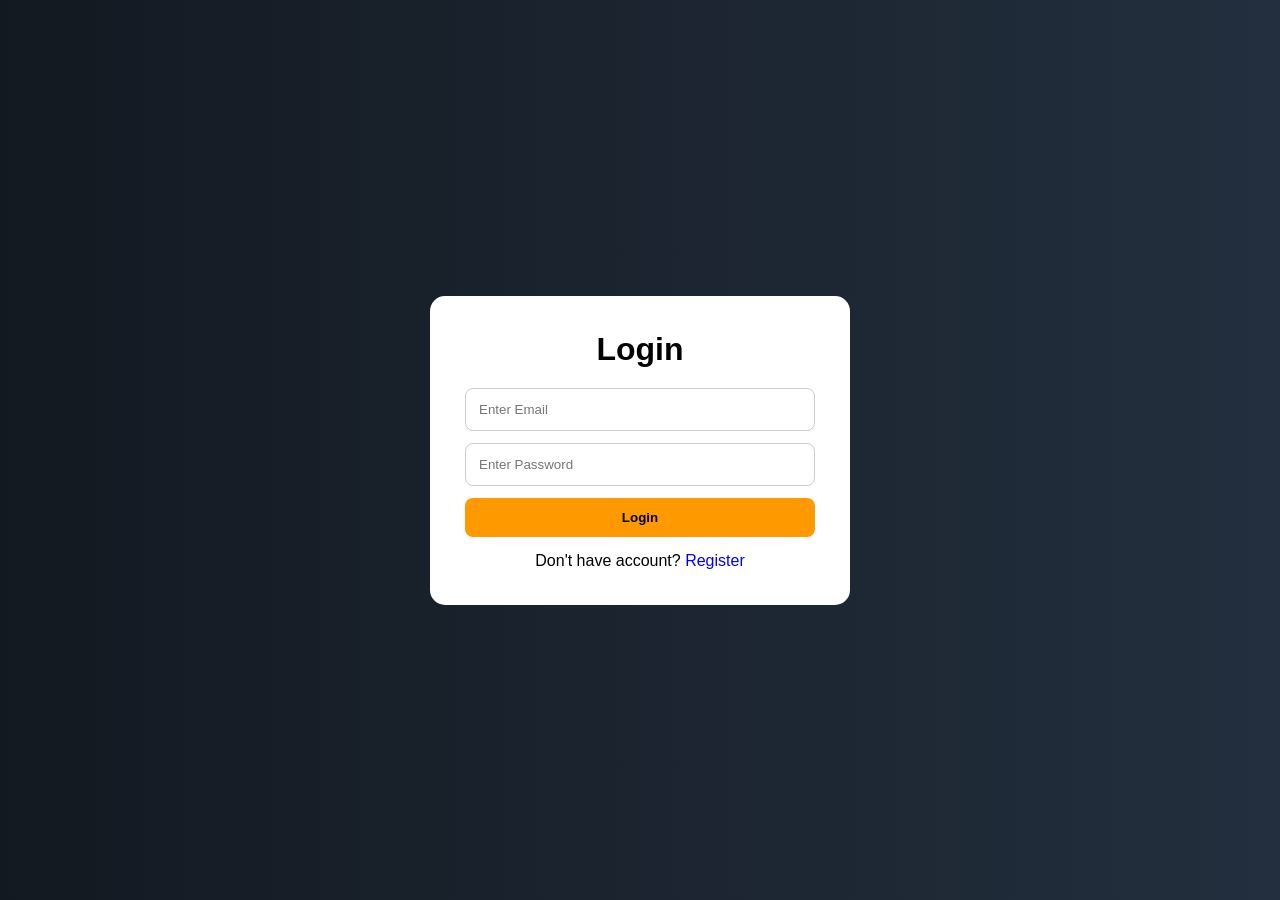
<file: frontend/index.html>
<!DOCTYPE html>
<html lang="en">
<head>
<meta charset="UTF-8">
<meta name="viewport" content="width=device-width, initial-scale=1.0">
<title>Amazingg Store</title>

<style>
*{
    margin:0;
    padding:0;
    box-sizing:border-box;
    font-family:Arial, Helvetica, sans-serif;
    scroll-behavior:smooth;
}

body{
    background:#eaeded;
}

#authPage{
    min-height:100vh;
    display:flex;
    justify-content:center;
    align-items:center;
    background:linear-gradient(to right,#131921,#232f3e);
    padding:20px;
}

.auth-container{
    background:white;
    padding:35px;
    border-radius:15px;
    width:100%;
    max-width:420px;
}

.auth-container h1{
    text-align:center;
    margin-bottom:20px;
}

.auth-container input{
    width:100%;
    padding:13px;
    margin-bottom:12px;
    border:1px solid #ccc;
    border-radius:8px;
}

button{
    cursor:pointer;
}

.auth-container button,
.product-card button,
.place-order-btn{
    width:100%;
    padding:12px;
    border:none;
    background:#ff9900;
    border-radius:8px;
    font-weight:bold;
}

.buy-btn{
    margin-top:10px;
    background:green !important;
    color:white;
}

.delete-btn{
    margin-top:10px;
    background:red !important;
    color:white;
}

.remove-btn{
    margin-top:10px;
    background:red !important;
    color:white;
}

.switch-text{
    text-align:center;
    margin-top:15px;
}

.switch-text span{
    color:blue;
    cursor:pointer;
}

#storePage{
    display:none;
}

nav{
    background:#131921;
    color:white;
    padding:15px 25px;
    display:flex;
    justify-content:space-between;
    align-items:center;
    gap:15px;
    flex-wrap:wrap;
    position:sticky;
    top:0;
    z-index:1000;
}

.logo{
    color:#ff9900;
    font-size:28px;
    font-weight:bold;
}

.search-box{
    flex:1;
    display:flex;
    max-width:600px;
}

.search-box input{
    flex:1;
    padding:12px;
    border:none;
    border-radius:5px 0 0 5px;
}

.search-box button{
    width:60px;
    border:none;
    background:#febd69;
    border-radius:0 5px 5px 0;
}

.nav-right{
    display:flex;
    align-items:center;
    gap:12px;
}

.logout-btn{
    background:red;
    color:white;
    border:none;
    padding:10px 15px;
    border-radius:8px;
}

.cart-badge{
    background:red;
    color:white;
    padding:5px 10px;
    border-radius:50px;
}

.hero{
    background:linear-gradient(to right,#131921,#37475a);
    color:white;
    text-align:center;
    padding:80px 20px;
}

.hero h1{
    font-size:50px;
}

.section{
    padding:40px 25px;
}

.section-title{
    font-size:34px;
    margin-bottom:25px;
}

#products{
    display:grid;
    grid-template-columns:repeat(auto-fit,minmax(250px,1fr));
    gap:25px;
}

.product-card{
    background:white;
    padding:18px;
    border-radius:15px;
    box-shadow:0 0 10px rgba(0,0,0,0.1);
    transition:0.3s;
}

.product-card:hover{
    transform:translateY(-10px) scale(1.02);
    box-shadow:0 10px 20px rgba(0,0,0,0.2);
}

.product-card img{
    width:100%;
    height:230px;
    object-fit:cover;
    border-radius:10px;
}

.product-card h3{
    margin-top:12px;
}

.price{
    color:green;
    font-size:22px;
    font-weight:bold;
    margin:10px 0;
}

.cart-item{
    background:white;
    padding:18px;
    border-radius:10px;
    margin-bottom:15px;
}

.place-order-btn{
    max-width:300px;
    background:green;
    color:white;
}

footer{
    background:#131921;
    color:white;
    text-align:center;
    padding:25px;
    margin-top:40px;
}

@media(max-width:768px){
    nav{
        flex-direction:column;
    }

    .hero h1{
        font-size:35px;
    }
}
</style>
</head>

<body>

<div id="authPage">

    <div class="auth-container" id="loginBox">
        <h1>Login</h1>

        <input type="email" id="loginEmail" placeholder="Enter Email">
        <input type="password" id="loginPassword" placeholder="Enter Password">

        <button onclick="loginUser()">Login</button>

        <div class="switch-text">
            Don't have account?
            <span onclick="showRegister()">Register</span>
        </div>
    </div>

    <div class="auth-container" id="registerBox" style="display:none;">
        <h1>Register</h1>

        <input type="text" id="regName" placeholder="Enter Name">
        <input type="email" id="regEmail" placeholder="Enter Email">
        <input type="password" id="regPassword" placeholder="Enter Password">

        <button onclick="registerUser()">Register</button>

        <div class="switch-text">
            Already have account?
            <span onclick="showLogin()">Login</span>
        </div>
    </div>

</div>

<div id="storePage">

<nav>
    <div class="logo">Amazingg Store</div>

    <div class="search-box">
        <input type="text" id="searchInput" placeholder="Search products..." onkeyup="searchProducts()">
        <button>🔍</button>
    </div>

    <div class="nav-right">
        <span id="welcomeUser"></span>
        <span class="cart-badge" id="cartCount">0</span>
        <button class="logout-btn" onclick="logout()">Logout</button>
    </div>
</nav>

<section class="hero">
    <h1>Welcome To Amazingg Store</h1>
    <p>Amazon-style Full Stack E-Commerce Project</p>
</section>

<section class="section">
    <h2 class="section-title">Trending Products</h2>
    <div id="products"></div>
</section>

<section class="section">
    <h2 class="section-title">Your Cart</h2>
    <div id="cartItems"></div>
    <button class="place-order-btn" onclick="placeOrder()">Place Order</button>
</section>

<footer>
    <h2>Amazingg Store</h2>
    <p>HTML, CSS, JavaScript, Node.js, Express.js, MongoDB</p>
</footer>

</div>

<script>
const BASE_URL = "https://codealpha-ecommerce-jkk0.onrender.com";

let allProducts = [];

if(localStorage.getItem("user")){
    openStore();
}

function showRegister(){
    document.getElementById("loginBox").style.display = "none";
    document.getElementById("registerBox").style.display = "block";
}

function showLogin(){
    document.getElementById("registerBox").style.display = "none";
    document.getElementById("loginBox").style.display = "block";
}

async function registerUser(){
    const name = document.getElementById("regName").value;
    const email = document.getElementById("regEmail").value;
    const password = document.getElementById("regPassword").value;

    const res = await fetch(`${BASE_URL}/register`,{
        method:"POST",
        headers:{"Content-Type":"application/json"},
        body:JSON.stringify({name,email,password})
    });

    const data = await res.text();
    alert(data);
    showLogin();
}

async function loginUser(){
    const email = document.getElementById("loginEmail").value;
    const password = document.getElementById("loginPassword").value;

    const res = await fetch(`${BASE_URL}/login`,{
        method:"POST",
        headers:{"Content-Type":"application/json"},
        body:JSON.stringify({email,password})
    });

    const data = await res.text();

    if(data === "Login Success"){
        localStorage.setItem("user", email);
        openStore();
    }else{
        alert("Invalid Login");
    }
}

function openStore(){
    document.getElementById("authPage").style.display = "none";
    document.getElementById("storePage").style.display = "block";

    const user = localStorage.getItem("user");
    document.getElementById("welcomeUser").innerText = user;

    loadProducts();
    loadCart();
}

function logout(){
    localStorage.removeItem("user");
    location.reload();
}

async function loadProducts(){
    const res = await fetch(`${BASE_URL}/products`);
    const products = await res.json();

    allProducts = products;
    displayProducts(products);
}

function displayProducts(products){
    const productDiv = document.getElementById("products");

    productDiv.innerHTML = "";

    products.forEach(product => {
        productDiv.innerHTML += `
            <div class="product-card">
                <img src="${product.image}">
                <h3>${product.name}</h3>
                <p class="price">₹${product.price}</p>
                <p>${product.description}</p>
                <p>Category: ${product.category}</p>

                <button onclick="addToCart('${product._id}','${product.name}',${product.price})">
                    Add To Cart
                </button>

                <button class="buy-btn" onclick="buyNow('${product._id}','${product.name}',${product.price})">
                    Buy Now
                </button>

                <button class="delete-btn" onclick="deleteProduct('${product._id}')">
                    Delete Product
                </button>
            </div>
        `;
    });
}

function searchProducts(){
    const value = document.getElementById("searchInput").value.toLowerCase();

    const filtered = allProducts.filter(product =>
        product.name.toLowerCase().includes(value) ||
        product.category.toLowerCase().includes(value)
    );

    displayProducts(filtered);
}

async function addToCart(id,name,price){
    await fetch(`${BASE_URL}/cart/add`,{
        method:"POST",
        headers:{"Content-Type":"application/json"},
        body:JSON.stringify({
            userId:localStorage.getItem("user"),
            productId:id,
            name,
            price
        })
    });

    alert("Added To Cart");
    loadCart();
}

async function buyNow(id,name,price){
    await addToCart(id,name,price);

    document.querySelector("#cartItems").scrollIntoView({
        behavior:"smooth"
    });

    alert("Product added. Complete your order below.");
}

async function deleteProduct(id){
    const confirmDelete = confirm("Are you sure you want to delete this product?");

    if(!confirmDelete) return;

    const res = await fetch(`${BASE_URL}/delete-product/${id}`,{
        method:"DELETE"
    });

    const data = await res.text();

    alert(data);

    loadProducts();
}

async function loadCart(){
    const user = localStorage.getItem("user");

    const res = await fetch(`${BASE_URL}/cart/${user}`);
    const cart = await res.json();

    const cartDiv = document.getElementById("cartItems");

    cartDiv.innerHTML = "";

    let count = 0;
    let total = 0;

    if(!cart.items || cart.items.length === 0){
        cartDiv.innerHTML = "<h3>Cart Empty</h3>";
        document.getElementById("cartCount").innerText = 0;
        return;
    }

    cart.items.forEach(item => {
        count += item.quantity;
        total += item.price * item.quantity;

        cartDiv.innerHTML += `
            <div class="cart-item">
                <h3>${item.name}</h3>
                <p>Price: ₹${item.price}</p>
                <p>Quantity: ${item.quantity}</p>
                <p>Subtotal: ₹${item.price * item.quantity}</p>

                <button class="remove-btn" onclick="removeFromCart('${item.productId}')">
                    Remove
                </button>
            </div>
        `;
    });

    cartDiv.innerHTML += `<h2>Total Amount: ₹${total}</h2>`;

    document.getElementById("cartCount").innerText = count;
}

async function removeFromCart(productId){
    const user = localStorage.getItem("user");

    const res = await fetch(`${BASE_URL}/cart/remove`,{
        method:"POST",
        headers:{"Content-Type":"application/json"},
        body:JSON.stringify({userId:user, productId})
    });

    const data = await res.text();

    alert(data);

    loadCart();
}

async function placeOrder(){
    const res = await fetch(`${BASE_URL}/order/place`,{
        method:"POST",
        headers:{"Content-Type":"application/json"},
        body:JSON.stringify({
            userId:localStorage.getItem("user")
        })
    });

    const data = await res.text();

    alert(data);

    loadCart();
}
</script>

</body>
</html>
</file>
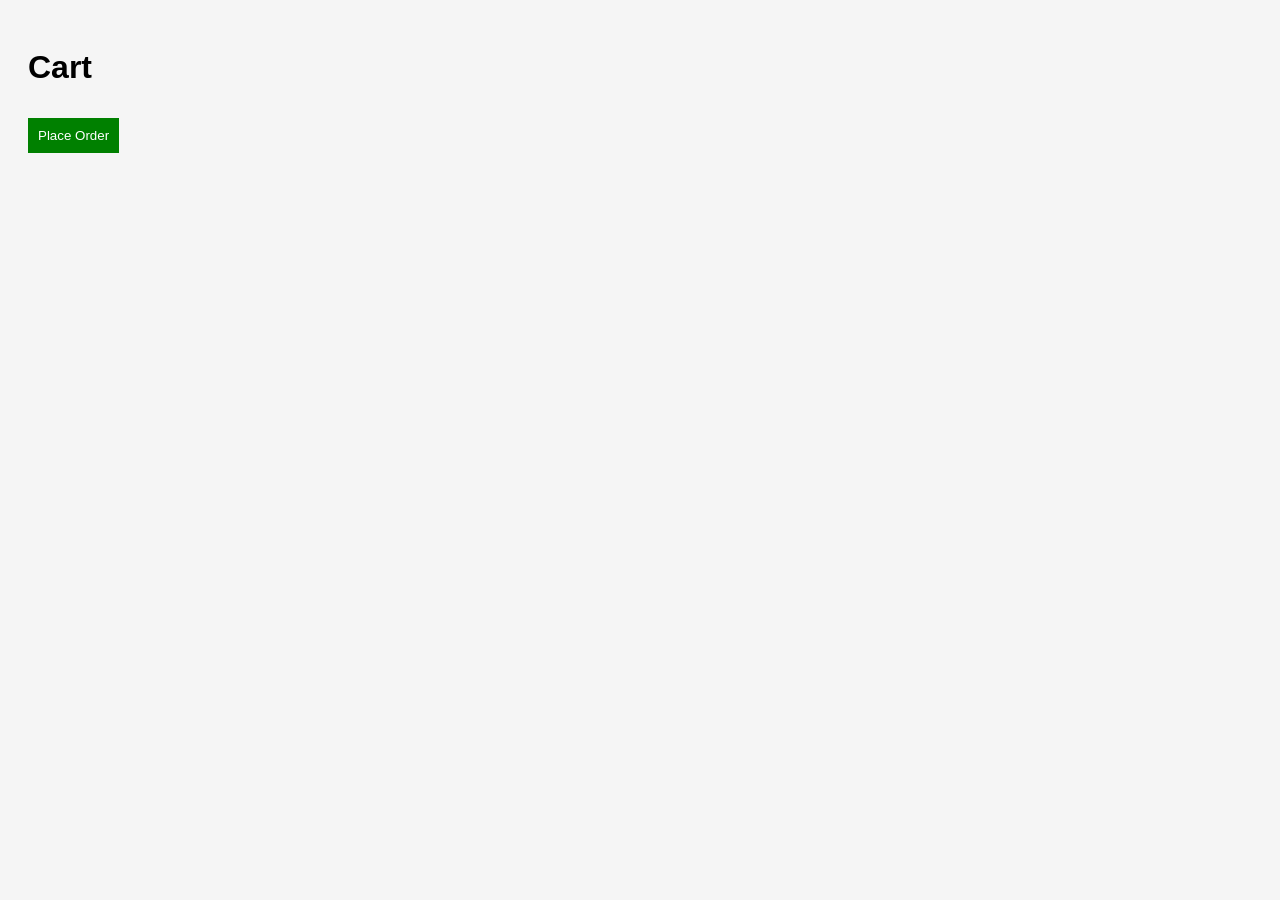
<file: frontend/cart.html>
<!DOCTYPE html>
<html>
<head>
    <title>Cart</title>

    <style>
        body{
            font-family:Arial;
            padding:20px;
            background:#f5f5f5;
        }

        .item{
            background:white;
            padding:15px;
            margin-bottom:15px;
            border-radius:10px;
        }

        button{
            padding:10px;
            border:none;
            background:green;
            color:white;
            cursor:pointer;
            margin-top:10px;
        }
    </style>
</head>

<body>

    <h1>Cart</h1>

    <div id="cartItems"></div>

    <button onclick="placeOrder()">Place Order</button>

    <script>

        async function loadCart(){

            const response = await fetch(
                "https://codealpha-ecommerce-jkk0.onrender.com/cart/user1"
            );

            const cart = await response.json();

            const cartDiv = document.getElementById("cartItems");

            cartDiv.innerHTML = "";

            if(!cart.items || cart.items.length === 0){
                cartDiv.innerHTML = "<h3>Cart Empty</h3>";
                return;
            }

            cart.items.forEach(item => {

                cartDiv.innerHTML += `
                
                <div class="item">

                    <h2>${item.name}</h2>

                    <p>₹${item.price}</p>

                    <p>Quantity: ${item.quantity}</p>

                </div>

                `;
            });

        }

        async function placeOrder(){

            await fetch(
                "https://codealpha-ecommerce-jkk0.onrender.com/order/place",
                {
                    method:"POST",
                    headers:{
                        "Content-Type":"application/json"
                    },
                    body:JSON.stringify({
                        userId:"user1"
                    })
                }
            );

            alert("Order Placed");

            loadCart();

        }

        loadCart();

    </script>

</body>
</html>
</file>
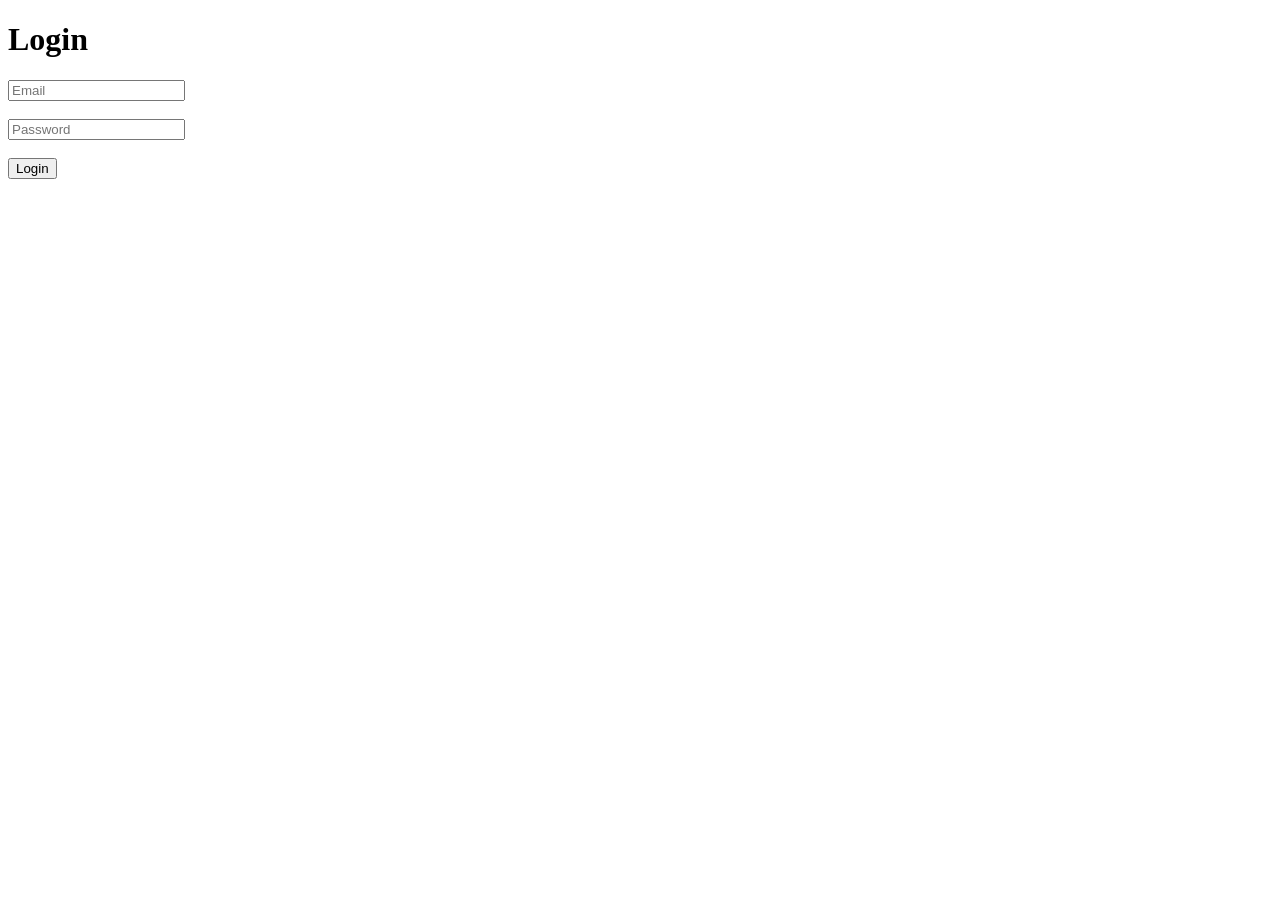
<file: frontend/login.html>
<!DOCTYPE html>
<html>
<head>
    <title>Login</title>
</head>

<body>

<h1>Login</h1>

<input type="email" id="email" placeholder="Email"><br><br>

<input type="password" id="password" placeholder="Password"><br><br>

<button onclick="login()">Login</button>

<script>

async function login(){

    const response = await fetch(
        "https://codealpha-ecommerce-jkk0.onrender.com/login",
        {
            method:"POST",
            headers:{
                "Content-Type":"application/json"
            },
            body:JSON.stringify({
                email:document.getElementById("email").value,
                password:document.getElementById("password").value
            })
        }
    );

    const data = await response.text();

    alert(data);

}

</script>

</body>
</html>
</file>
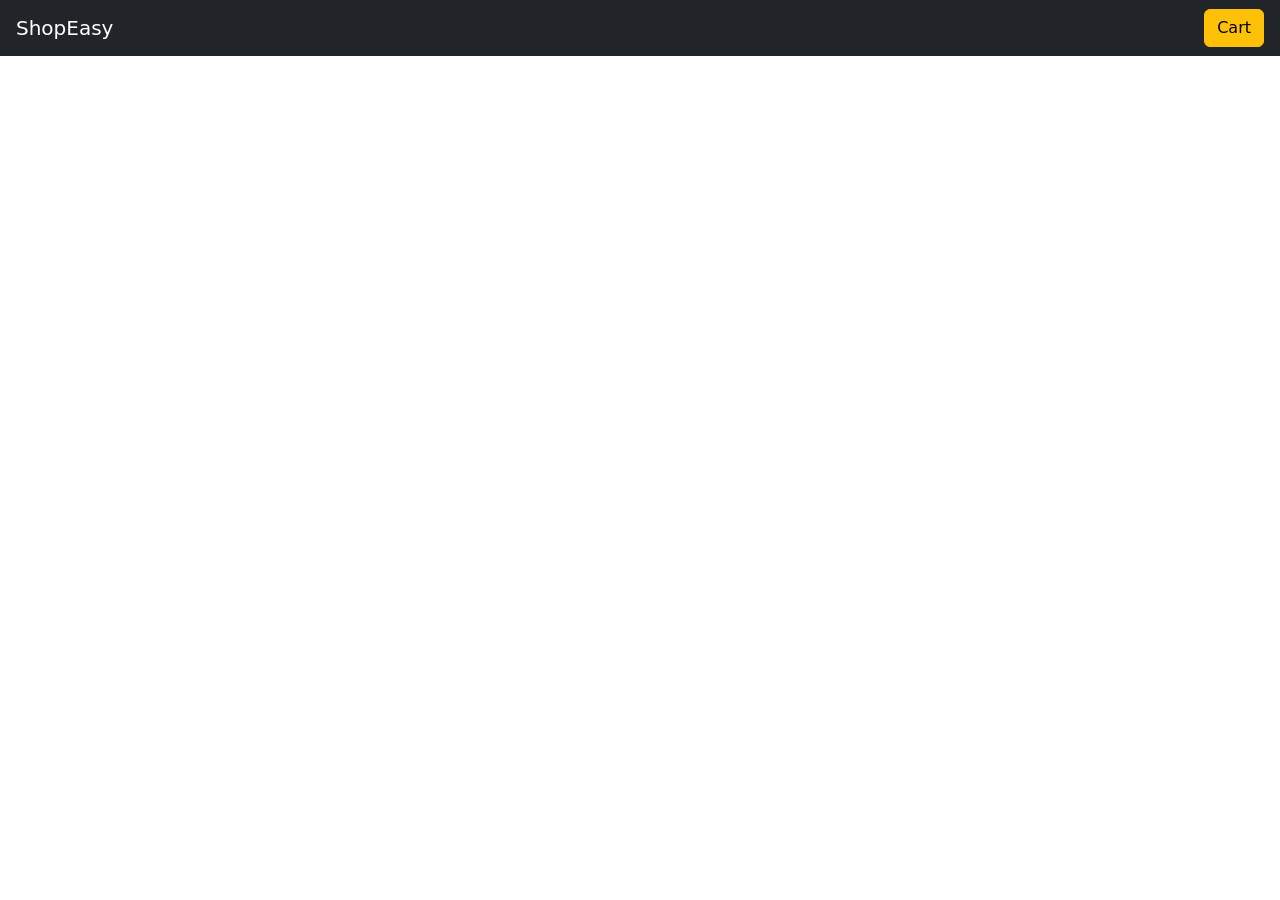
<file: frontend/products.html>
<!DOCTYPE html>
<html>
<head>
<link rel="stylesheet" href="https://cdn.jsdelivr.net/npm/bootstrap@5.3.0/dist/css/bootstrap.min.css">
</head>
<body>

<nav class="navbar bg-dark navbar-dark px-3">
  <a class="navbar-brand">ShopEasy</a>
  <a href="cart.html" class="btn btn-warning">Cart</a>
</nav>

<div class="container mt-4">
  <div class="row" id="products"></div>
</div>

<script>
fetch("https://cecommersey.netlify.app/")
.then(r=>r.json())
.then(data=>{
    let html="";
    data.forEach(p=>{
        html+=`
        <div class="col-md-4">
        <div class="card p-2 m-2">
            <h5>${p.name}</h5>
            <p>₹${p.price}</p>
            <button class="btn btn-primary"
            onclick="add('${p._id}','${p.name}',${p.price})">
            Add</button>
        </div></div>`;
    });
    document.getElementById("products").innerHTML=html;
});

function add(id,name,price){
fetch("http://localhost:5000/cart/add",{
method:"POST",
headers:{"Content-Type":"application/json"},
body:JSON.stringify({
userId:localStorage.getItem("user"),
productId:id,name,price})
}).then(r=>r.text()).then(alert);
}
</script>

</body>
</html>
</file>
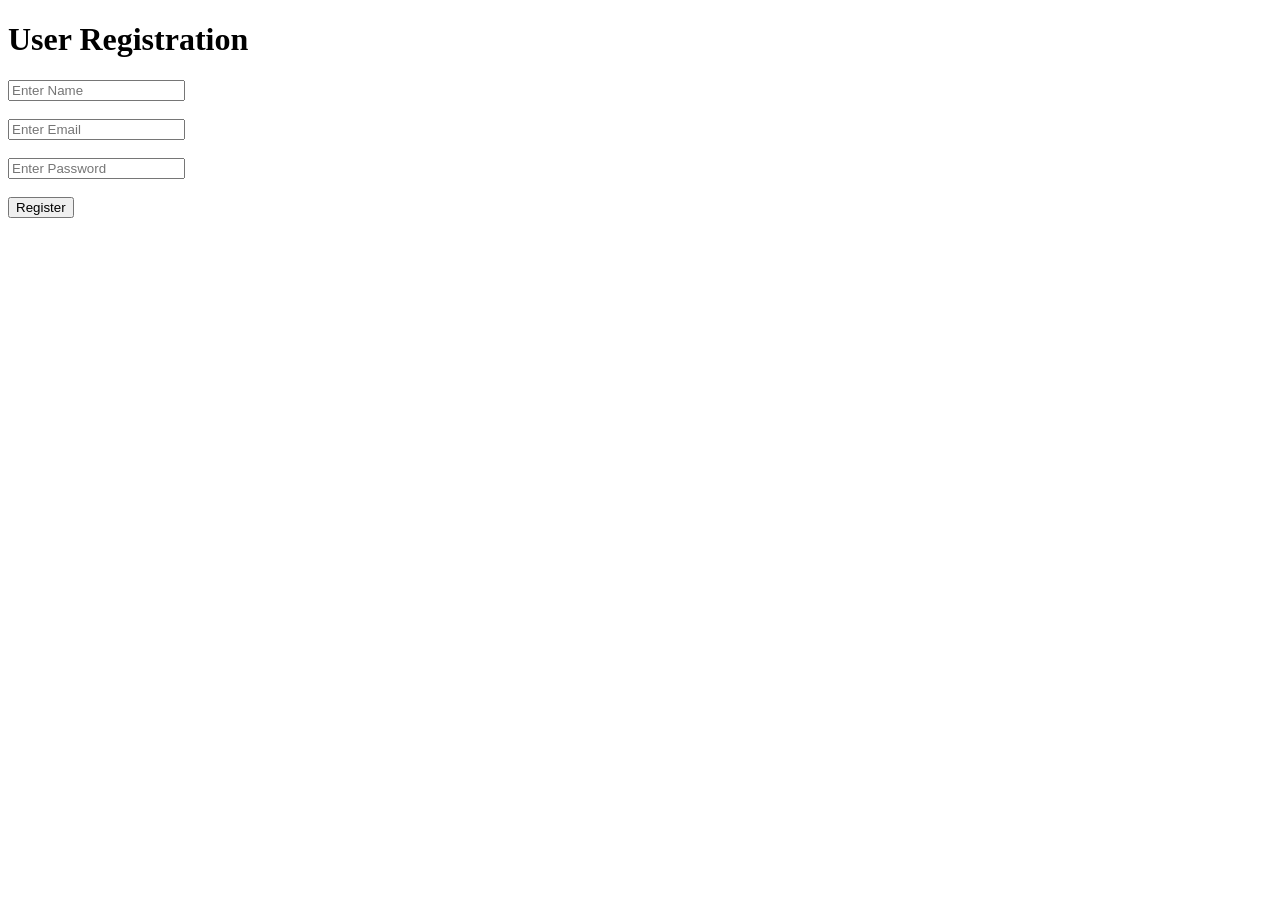
<file: frontend/register.html>
<!DOCTYPE html>
<html>
<head>
    <title>Register</title>
</head>
<body>

<h1>User Registration</h1>

<input type="text" id="name" placeholder="Enter Name">

<br><br>

<input type="email" id="email" placeholder="Enter Email">

<br><br>

<input type="password" id="password" placeholder="Enter Password">

<br><br>

<button onclick="register()">
    Register
</button>

<script>

async function register(){

    const name = document.getElementById('name').value;

    const email = document.getElementById('email').value;

    const password = document.getElementById('password').value;

    const response = await fetch('https://cecommersey.netlify.app/', {

        method: 'POST',

        headers: {
            'Content-Type': 'application/json'
        },

        body: JSON.stringify({
            name,
            email,
            password
        })

    });

    const data = await response.text();

    alert(data);

}

</script>

</body>
</html>
</file>
